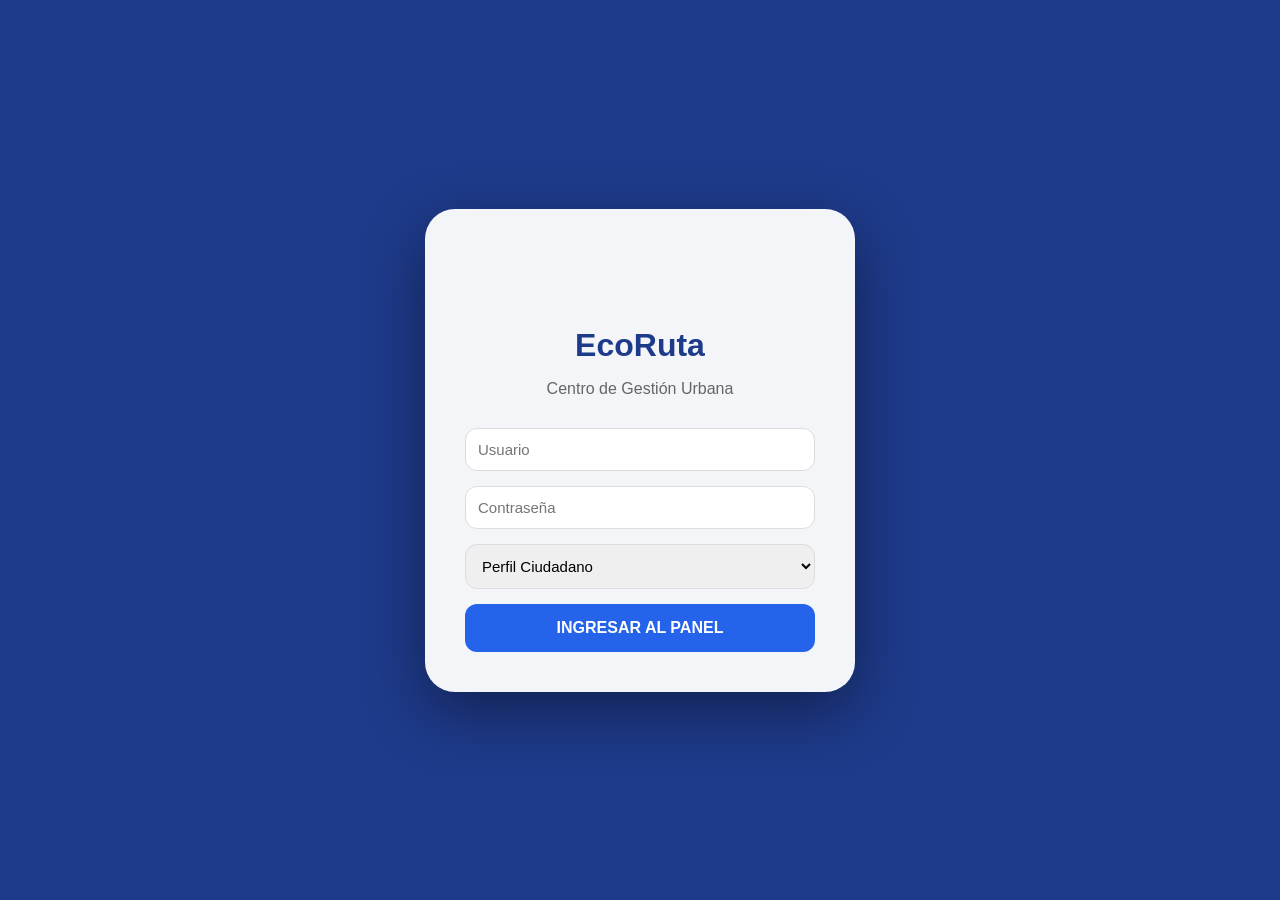
<file: Index.html>
<!DOCTYPE html>
<html lang="es">
<head>
    <meta charset="UTF-8">
    <meta name="viewport" content="width=device-width, initial-scale=1.0">
    <title>EcoRuta | Sistema Inteligente</title>
    <link href="https://fonts.googleapis.com/icon?family=Material+Icons" rel="stylesheet">
    <style>
        body { margin: 0; font-family: 'Segoe UI', sans-serif; background: #1e3a8a; display: flex; align-items: center; justify-content: center; height: 100vh; color: white; }
        .login-box { background: rgba(255, 255, 255, 0.95); padding: 40px; border-radius: 30px; width: 350px; text-align: center; box-shadow: 0 20px 60px rgba(0,0,0,0.4); backdrop-filter: blur(10px); }
        h1 { color: #1e3a8a; margin: 10px 0; }
        p { color: #666; margin-bottom: 30px; }
        input, select { width: 100%; padding: 12px; margin-bottom: 15px; border: 1px solid #ddd; border-radius: 12px; box-sizing: border-box; font-size: 15px; }
        button { width: 100%; padding: 15px; background: #2563eb; color: white; border: none; border-radius: 12px; font-weight: bold; font-size: 16px; cursor: pointer; transition: 0.3s; }
        button:hover { background: #1e40af; transform: scale(1.02); }
        .logo { font-size: 4rem; color: #2563eb; }
    </style>
</head>
<body>
    <div class="login-box">
        <span class="material-icons logo">recycling</span>
        <h1>EcoRuta</h1>
        <p>Centro de Gestión Urbana</p>
        <input type="text" placeholder="Usuario">
        <input type="password" placeholder="Contraseña">
        <select id="role">
            <option value="ciudadano">Perfil Ciudadano</option>
            <option value="admin">Administrador GAD</option>
        </select>
        <button onclick="login()">INGRESAR AL PANEL</button>
    </div>
    <script>
        function login() {
            const role = document.getElementById('role').value;
            window.location.href = role === 'admin' ? "app-admin/dashboard.html" : "app-ciudadanos/index.html";
        }
    </script>
</body>
</html>
</file>
